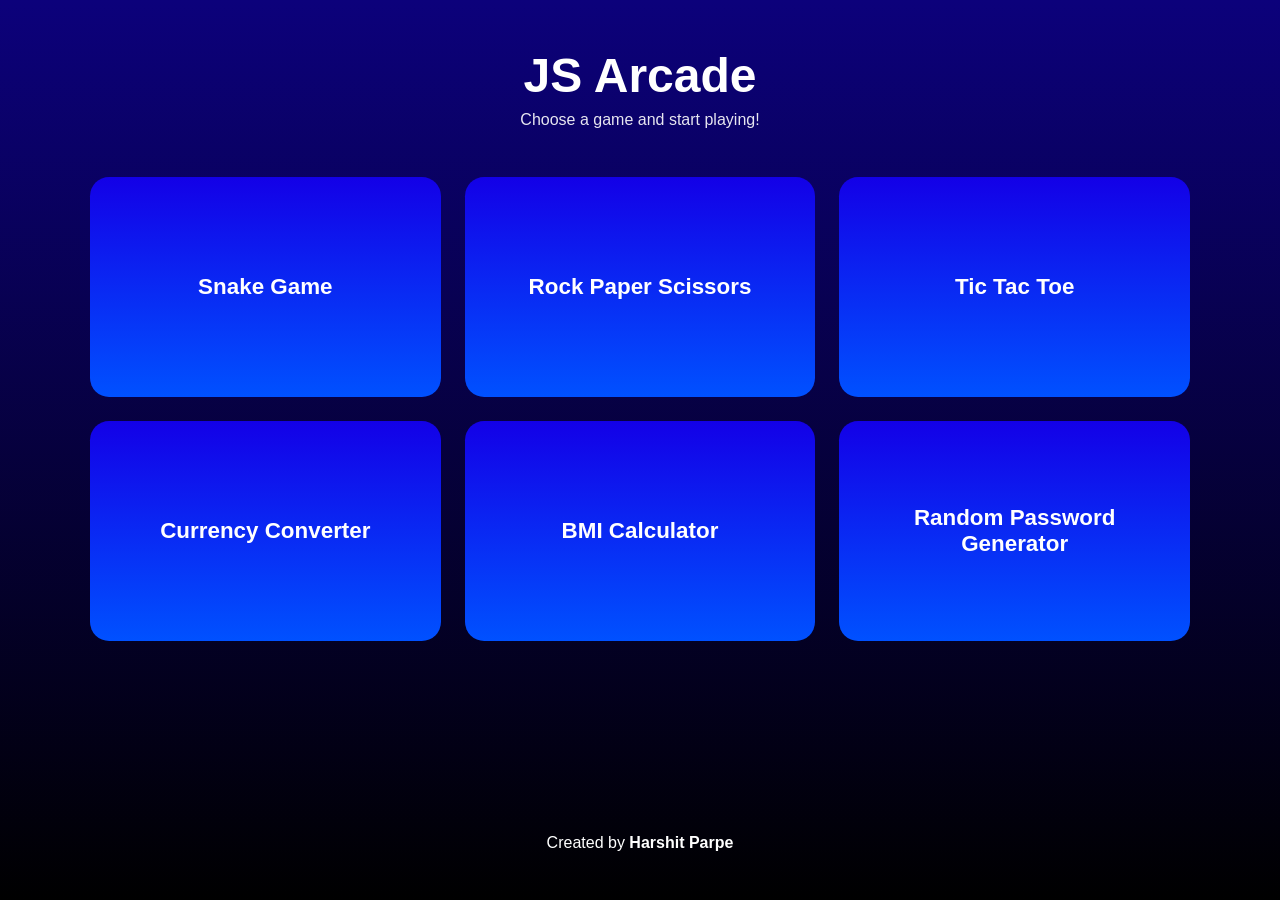
<file: index.html>
<!DOCTYPE html>
<html lang="en">
<head>
    <meta charset="UTF-8">
    <meta name="viewport" content="width=device-width, initial-scale=1.0">
    <title>JS Arcade</title>
    <link rel="stylesheet" href="hero.css">
</head>
<body>

    <h1>JS Arcade</h1>
    <p class="subtitle">Choose a game and start playing!</p>

    <div class="games-container">

        <a href="snake/index.html" class="game-card">
            <h2>Snake Game</h2>
        </a>

        <a href="rock-paper-scissors/index.html" class="game-card">
            <h2>Rock Paper Scissors</h2>
        </a>

        <a href="tic-tac-toe/index.html" class="game-card">
            <h2>Tic Tac Toe</h2>
        </a>

        <a href="currency-converter/index.html" class="game-card">
            <h2>Currency Converter</h2>
        </a>

        <a href="bmi-calculator/index.html" class="game-card">
            <h2>BMI Calculator</h2>
        </a>

        <a href="random-password-generator/index.html" class="game-card">
            <h2>Random Password Generator</h2>
        </a>

    </div>

    <footer>
        Created by <a href="https://github.com/harshitparpe">Harshit Parpe</a>
    </footer>

</body>
</html>
</file>
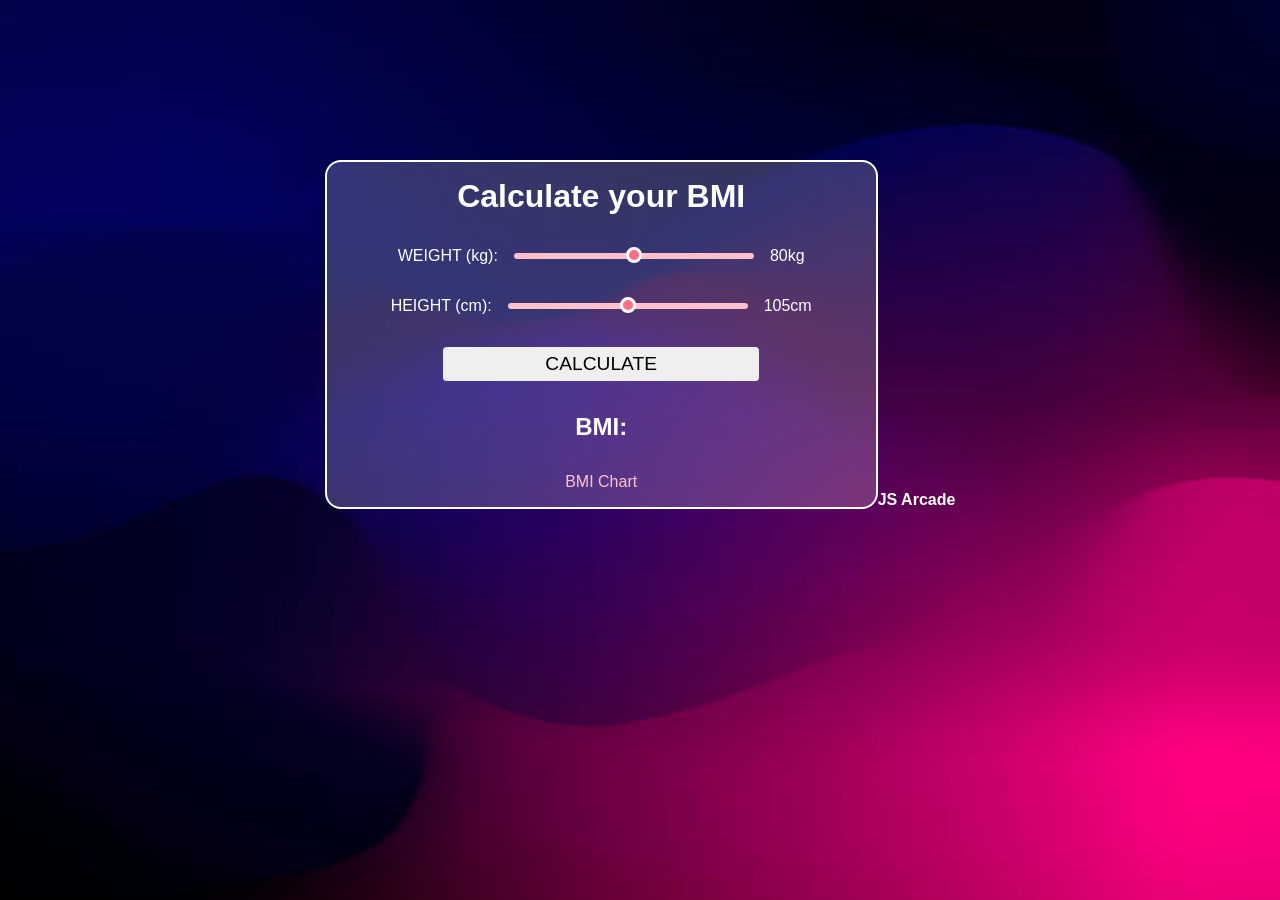
<file: bmi-calculator/index.html>
<!DOCTYPE html>
<html lang="en">
<head>
    <meta charset="UTF-8">
    <meta name="viewport" content="width=device-width, initial-scale=1.0">
    <title>BMI Calculator</title>
    <link rel="stylesheet" href="style.css">
</head>
<body>
    <div id="container">
        <h1>Calculate your BMI</h1>
        <div>
            <label for="weight">WEIGHT (kg): </label>
            <input type="range" min="10" max="150" class="slider" id="weight-input"><text id="weight-output">80kg</text>
        </div>
        <div>
            <label for="height">HEIGHT (cm):</label>
            <input type="range" min="10" max="200" class="slider" id="height-input"><text id="height-output">105cm</text>
        </div>
        <button type="submit" id="submit">CALCULATE</button>
        <h2 id="output">BMI: </h2>
        <a href="https://www.nhlbi.nih.gov/health/educational/lose_wt/BMI/bmi_tbl.htm">
            BMI Chart
        </a>
    </div>
    <script src="./script.js"></script>
    <script></script>
</body>
<footer>
    <a href="../index.html">JS Arcade</a>
</footer>
</html>
</file>
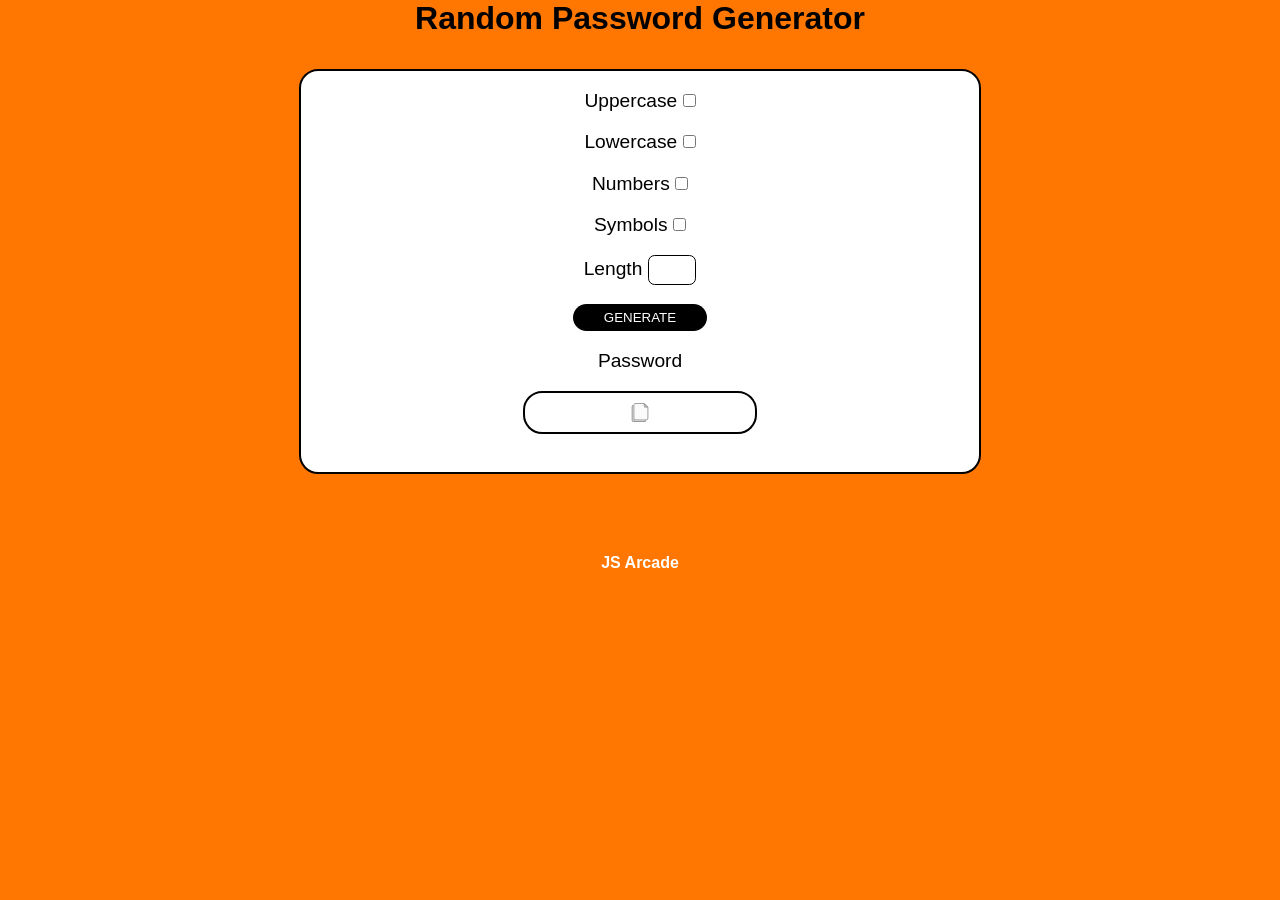
<file: random-password-generator/index.html>
<!DOCTYPE html>
<html lang="en">
<head>
    <meta charset="UTF-8">
    <meta name="viewport" content="width=device-width, initial-scale=1.0">
    <title>Random Password Generator</title>
    <link rel="stylesheet" href="./style.css">
    <script defer src="./script.js"></script>
</head>
<body>
    <h1>Random Password Generator</h1>
    <div id="container">
            <div>
                <label for="uppercase">Uppercase</label>
                <input type="checkbox" name="uppercase" id="uppercase">
            </div>
            <div>
                <label for="lowercase">Lowercase</label>
                <input type="checkbox" name="lowercase" id="lowercase">
            </div>
            <div>
                <label for="number">Numbers</label>
                <input type="checkbox" name="numbers" id="numbers">
            </div>
            <div>
                <label for="symbols">Symbols</label>
                <input type="checkbox" name="symbols" id="symbols">
            </div>
        <div>
            <label for="length">Length</label>
            <input type="number" name="length" id="length" min="1" max="50" required>
        </div>
        <button id="submit">GENERATE</button>
        <label for="password">Password</label>
        <div id="password-output">
            <p id="password"></p>
            <img src="./random-pass-gen-copy-icon.png" alt="copy-icon" id="copy-icon">
        </div>
        <div id="error-message"></div>
    </div>
</body>
<footer>
    <a href="../index.html">JS Arcade</a></footer>
</html>
</file>
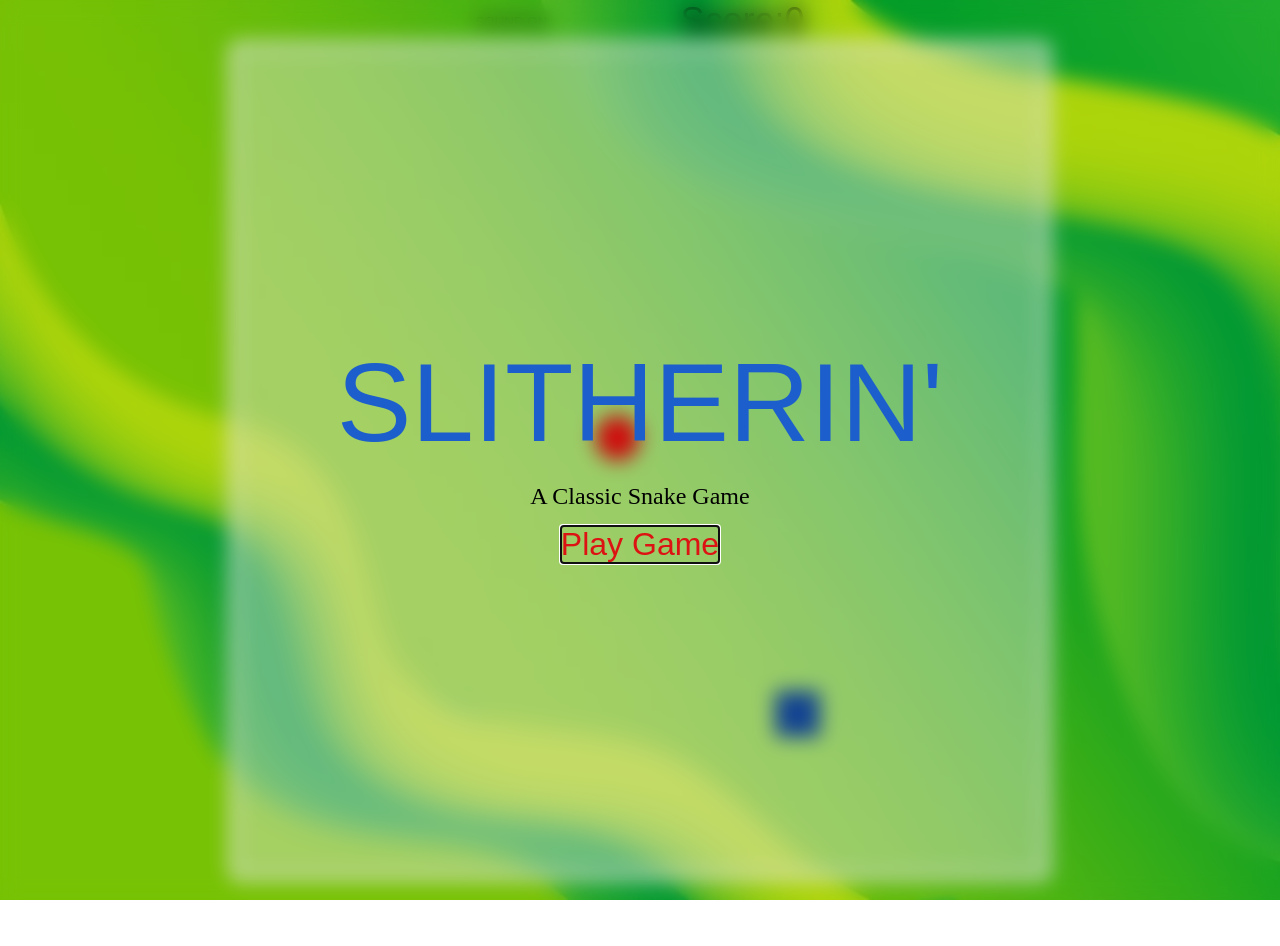
<file: snake/index.html>
<!DOCTYPE html>
<html lang="en">
<head>
    <meta charset="UTF-8">
    <meta name="viewport" content="width=device-width, initial-scale=1.0">
    <title>Slitherin'</title>
    <link rel="stylesheet" href="css/style.css">
    <link rel="shortcut icon" href="./icon.png" type="image/x-icon">
</head>
<body onload="modal.showModal()">
    <dialog id="modal">
        <p id="heading">SLITHERIN'</p>
        <p style="font-size: 1.5em;">A Classic Snake Game</p>
        <button id="start-game" onclick="modal.close()">Play Game</button>
    </dialog>
    
    <div id="container2">
        <button id="sound"> SOUND ON</button>
        <div id="score" class="txt">Score:</div>
        <div id="score-value" class="txt">0</div>
    </div>

    <div class="container">
        <div id="board"></div>
    </div>
</body>
<footer>
    <a href="../index.html">JS Arcade</a>
</footer>
<script src="js/index.js"></script>
</html>
</file>
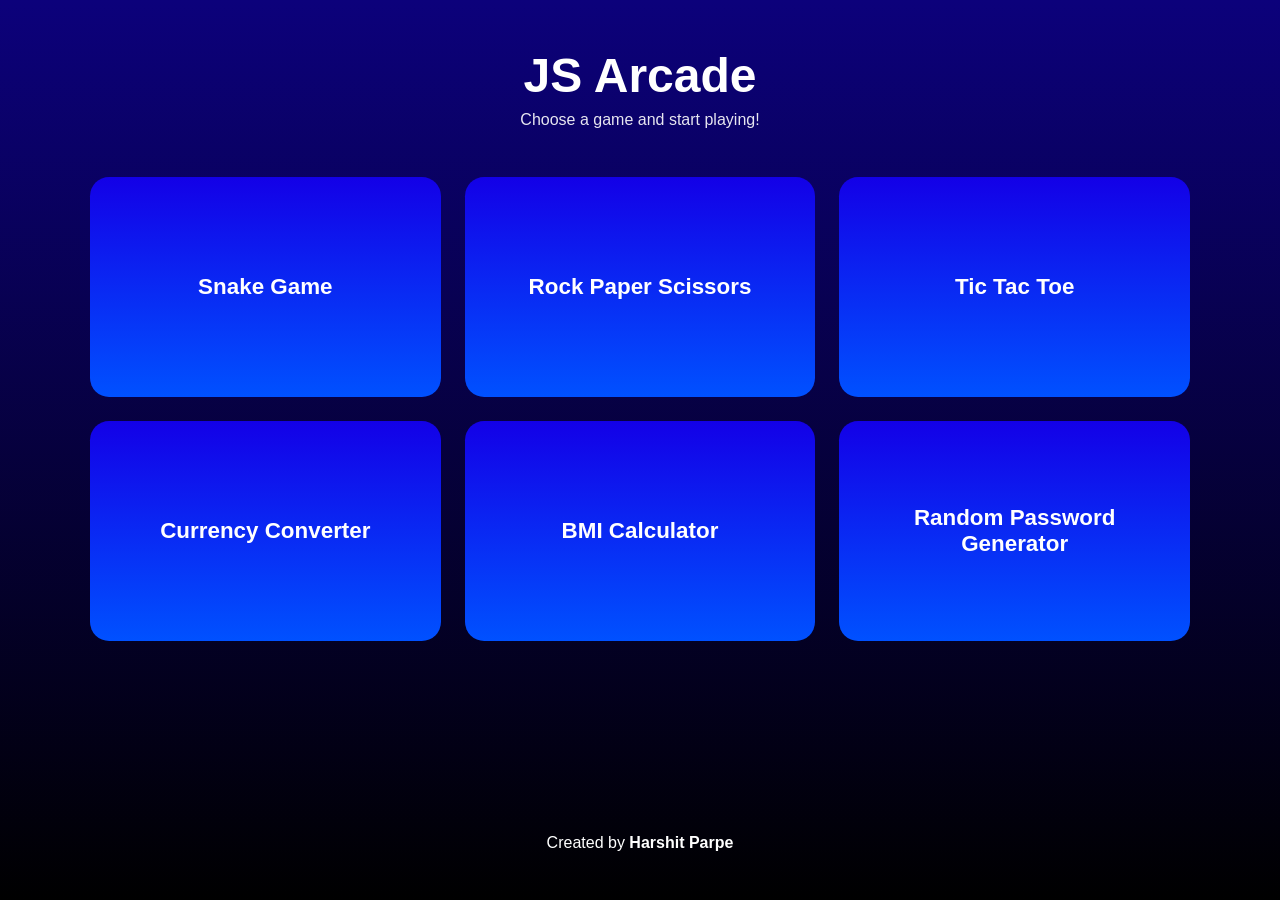
<file: hero.html>
<!DOCTYPE html>
<html lang="en">
<head>
    <meta charset="UTF-8">
    <meta name="viewport" content="width=device-width, initial-scale=1.0">
    <title>JS Arcade</title>
    <link rel="stylesheet" href="hero.css">
</head>
<body>

    <h1>JS Arcade</h1>
    <p class="subtitle">Choose a game and start playing!</p>

    <div class="games-container">

        <a href="Snake-Game-JS-Mini-Project/index.html" class="game-card">
            <h2>Snake Game</h2>
        </a>

        <a href="Rock-Paper-Scissors-JS-Mini-Project/index.html" class="game-card">
            <h2>Rock Paper Scissors</h2>
        </a>

        <a href="Tic-Tac-Toe-JS-Mini-Project/index.html" class="game-card">
            <h2>Tic Tac Toe</h2>
        </a>

        <a href="Currency-Converter-JS-Mini-Project/index.html" class="game-card">
            <h2>Currency Converter</h2>
        </a>

        <a href="BMI-Calculator-JS-Mini-Project/index.html" class="game-card">
            <h2>BMI Calculator</h2>
        </a>

        <a href="Random-Password-Generator-JS-Mini-Project/index.html" class="game-card">
            <h2>Random Password Generator</h2>
        </a>

    </div>

    <footer>
        Created by <a href="https://github.com/harshitparpe">Harshit Parpe</a>
    </footer>

</body>
</html>
</file>
<file: hero.css>
*{
    padding: 0;
    margin: 0;
    box-sizing: border-box;
    font-family: 'Lucida Sans', 'Lucida Sans Regular', 'Lucida Grande',
                 'Lucida Sans Unicode', Geneva, Verdana, sans-serif;
}

body{
    min-height: 100vh;
    padding: 3rem 1rem;

    display: flex;
    flex-direction: column;
    align-items: center;

    background: linear-gradient( #0c017b, #000000);
    color: white;
}

h1{
    margin-bottom: 0.5rem;
    font-size: 3rem;
    text-align: center;
}

.subtitle{
    margin-bottom: 3rem;
    opacity: 0.9;
    text-align: center;
}

.games-container{
    width: 100%;
    max-width: 1100px;

    display: grid;
    grid-template-columns: repeat(3, 1fr);
    gap: 1.5rem;
}

.game-card{
    background: linear-gradient( #1300e7, #0051ff);
    color: white;
    text-decoration: none;

    min-height: 220px;
    padding: 1.5rem;

    display: flex;
    flex-direction: column;
    justify-content: center;
    align-items: center;

    border-radius: 1.2rem;

    transition: all 0.25s ease;
}

.game-card:hover{
    cursor: pointer;
    transform: translateY(-8px);
    border: white 2px solid;
    box-shadow: 0 12px 25px rgba(0, 0, 0, 0.2);
}

.game-card h2{
    font-size: 1.4rem;
    text-align: center;
}

.game-card p{
    margin-top: 0.75rem;
    text-align: center;
    color: rgb(80, 80, 80);
    font-size: 0.95rem;
}

footer{
    margin-top: auto;
    padding-top: 3rem;
    text-align: center;
}

footer a{
    color: white;
    text-decoration: none;
    font-weight: bold;
}

footer a:hover{
    text-decoration: underline;
}

/* Tablet */
@media (max-width: 900px){
    .games-container{
        grid-template-columns: repeat(2, 1fr);
    }

    h1{
        font-size: 2.5rem;
    }
}

/* Mobile */
@media (max-width: 600px){
    .games-container{
        grid-template-columns: 1fr;
    }

    h1{
        font-size: 2rem;
    }

    .subtitle{
        font-size: 0.95rem;
    }

    .game-card{
        min-height: 160px;
    }

    .game-card h2{
        font-size: 1.2rem;
    }

    .game-card p{
        font-size: 0.9rem;
    }
}
</file>
<file: bmi-calculator/style.css>
*{
    padding: 0;
    margin: 0;
    font-family: 'Lucida Sans', 'Lucida Sans Regular', 'Lucida Grande', 'Lucida Sans Unicode', Geneva, Verdana, sans-serif;
}

body{
    background-image: url(./bg-bmi-calc.jpg);
    background-position: center;
    background-repeat: no-repeat;
    background-size: cover;
    background-attachment: fixed;

    display: flex;
    justify-content: center;
    align-items: center;
}

#container{
    display: flex;
    flex-direction: column;
    justify-content: center;
    align-items: center;
    margin-top: 10em;

    background-color: rgba(255, 255, 255, 0.204);
    backdrop-filter: blur(5px);

    padding: 1em 4em 1em 4em;
    border: solid white 2px;
    border-radius: 1em;

    color: white;
    gap: 2em;
}

#container h1{
    margin-top: 0;
}

#container div{
    display: flex;
    align-items: center;
    justify-content: center;

    gap: 1em;
}

#container button{
    width: 75%;
    font-size: 1.2em;
    border: none;
    border-radius: .2em;
    padding: .3em 0;
}

#container button:hover{
    cursor: pointer;
    background-color: pink;
}

.slider{
    -webkit-appearance: none;
    appearance: none;
    background: pink;
    cursor: pointer;
    width: 15rem;
    height: .5em;
    border-radius: 10em
}

.slider::-webkit-slider-thumb{
    -webkit-appearance: none;
   appearance: none;
   margin-top: -2px;
   background-color: rgb(255, 109, 133);
   height: 1rem;
   width: 1rem;
   border: solid 3px white;
   border-radius: 10em;
}

a{
    color: pink;
    text-decoration: none;
}

footer{
    margin-top: auto;
    padding-top: 3rem;
    text-align: center;
}

footer a{
    color: white;
    text-decoration: none;
    font-weight: bold;
}

footer a:hover{
    text-decoration: underline;
}
</file>
<file: random-password-generator/style.css>
*{
  padding: 0;
  margin: 0;
}

body{
  background-color: rgb(255, 119, 0);  
  font-family: 'Gill Sans', 'Gill Sans MT', Calibri, 'Trebuchet MS', sans-serif;
  display: flex;
  flex-direction: column;
  justify-content: center;
  align-items: center;
  gap: 2em;
}
#container{
  display: flex;
  flex-direction: column;
  justify-content: center;
  align-items: center;
  background-color: rgb(255, 255, 255);
  border: solid 2px black;
  border-radius: 1em;
  width: 50vw;
  padding: 1em;
  gap: 1em;
  font-size: 1.2em;
}
#length{
  border: solid 1.5px black;
  border-radius: .5em;
  padding: .5em 0 .5em .5em;
}
#password-output{
  display: flex;
  justify-content: center;
  align-items: center;
  border: solid 2px black;
  border-radius: 1em;
  min-width: 10em;
  height: 2em;
  padding: 0 1em;
}
button{
  width: 10em;
  height: 2em;
  border: none;
  border-radius: 2em;
  background-color: black;
  color: white;
}
button:hover{
  cursor: pointer;
  background-color: rgb(255, 119, 0);
  border: solid 1px black;
  color: black;
}
#error-message{
  display: flex;
  flex-wrap: wrap;
  color: red;
  font-size: 1em;
}
#copy-icon{
  display: flex;
  justify-content: flex-end;
  height: 1em;
  right: 0;
  opacity: .5;
}
#copy-icon:hover{
  cursor: pointer;
  opacity: 1;
}
footer{
    margin-top: auto;
    padding-top: 3rem;
    text-align: center;
}

footer a{
    color: white;
    text-decoration: none;
    font-weight: bold;
}

footer a:hover{
    text-decoration: underline;
}

a{
  color: white;
}
</file>
<file: snake/css/style.css>
*{
    padding: 0;
    margin: 0;
}

body{
    background: url("../abtract-background-3d_524711-214.jpg");
    min-height: 100vh;
    background-size: 100vw 100vh;
    background-repeat: no-repeat;
    display: flex;
    flex-direction: column;
    justify-content: center;
    align-items: center;
}

#container2{
    display: flex;
}

.txt{
    font-size: 4vmin;
    font-family: Impact, Haettenschweiler, 'Arial Narrow Bold', sans-serif;
}

#sound{
    border: none;
    background: none;
    margin-right: 10em;
}

#sound img{
    height: 4vmin;
}

#sound :hover{
    cursor: pointer;
}

#board{
    background: rgba(255, 255, 255, 0.421);
    backdrop-filter: blur(10px);
    width: 90vmin;
    height: 92vmin;
    border: 5px solid white;
    border-radius: .5em;
    display: grid;
    grid-template-rows: repeat(18 ,1fr);
    grid-template-columns: repeat(18 ,1fr);
}

.head{
    background-color: rgb(21, 75, 161);
    border-radius: .2em;
}

.snake{
    background-color: rgb(28, 95, 204);
    border-radius: .2em;
}

.food{
    background: radial-gradient(red, rgb(183, 40, 40));
    border-radius: 100%;
}

dialog{
    display: flex;
    flex-direction: column;
    justify-content: center;
    align-items: center;
    background-color: rgba(255, 255, 255, 0);
    backdrop-filter: blur(10px);
    min-height: 100vh;
    min-width: 100vw;
    width: 100vw;
    height: 100vh;
    border: none;
    gap: 1em;
}

#heading{
    font-size: 7em;
    color: rgb(28, 95, 204);
    font-family: Impact, Haettenschweiler, 'Arial Narrow Bold', sans-serif;
}

#start-game{
    background: none;
    border: none;
    font-size: 2em; 
    color: rgb(221, 18, 18);
    font-family: Impact, Haettenschweiler, 'Arial Narrow Bold', sans-serif;
}

#start-game:hover{
    cursor: pointer;
    color: rgb(255, 0, 0);
    transition: transform 1s;
    transform: scale(1.1);
}

#sound:hover{
    cursor: pointer;
}

footer{
    margin-top: auto;
    padding-top: 3rem;
    text-align: center;
}

footer a{
    color: white;
    text-decoration: none;
    font-weight: bold;
}

footer a:hover{
    text-decoration: underline;
}
</file>
